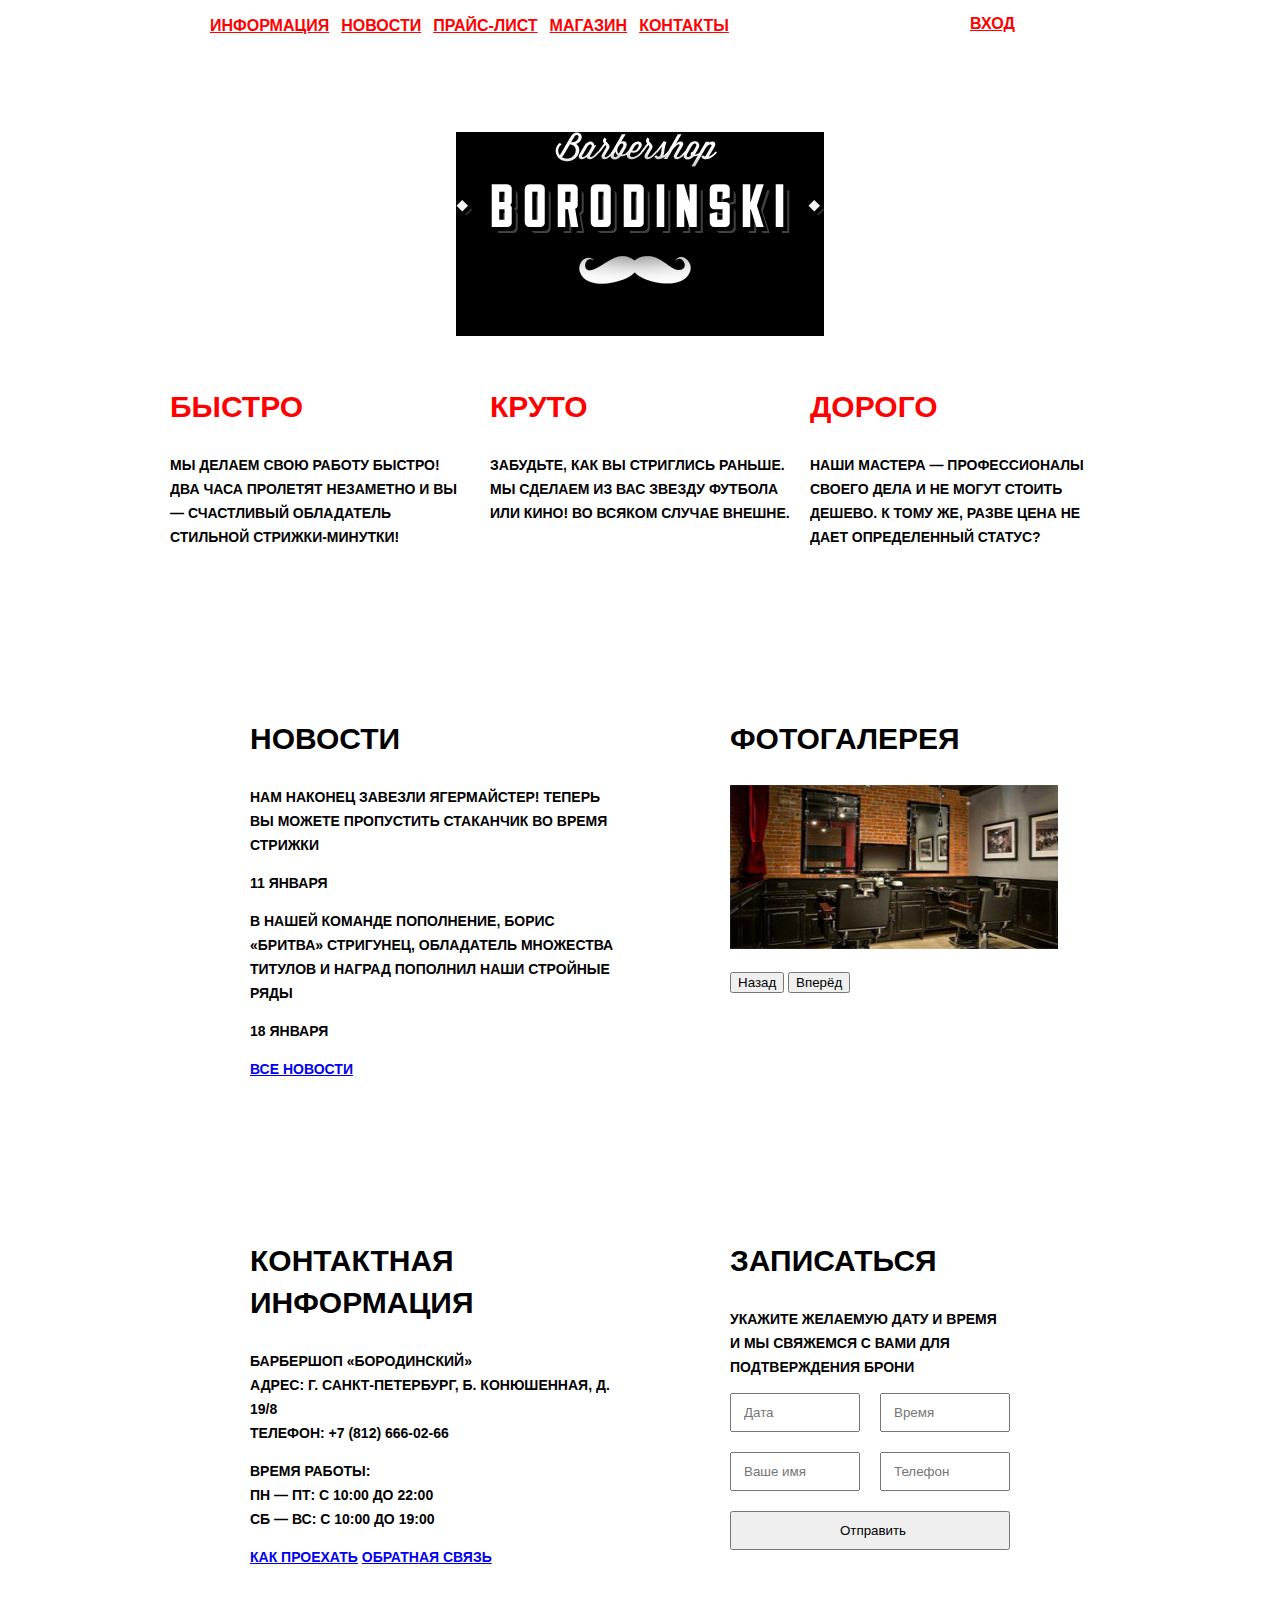
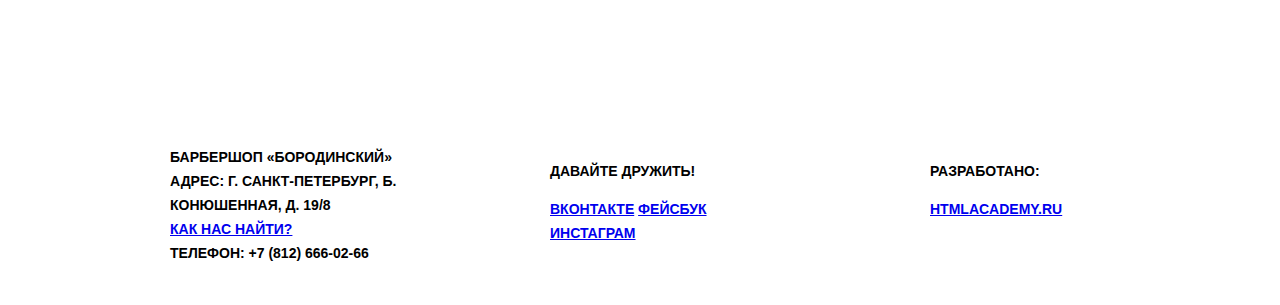
<file: index.html>
<!DOCTYPE html>
<html lang="ru">
  <head>
    <meta charset="utf-8">
    <title>Барбершоп «Бородинский»</title>
    <link href="css/style1.css" rel="stylesheet">
  </head>
  <body>
  	<header class="main-header">
  		<div class="main-header-layout container clearfix">
  			<nav class="main-menu">
  				<ul class="main-nav">
  					<li>
  						<a href="#">Информация</a>
  					</li>
  					<li>
  						<a href="#">Новости</a>
  					</li>
  					<li>
  						<a href="#">Прайс-лист<a>
  					</li>
  					<li>
  						<a href="#">Магазин</a>
  					</li>
  					<li>
  						<a href="#">Контакты</a>
  					</li>
  				</ul>
  			</nav>

  			<div class="user-block">
  				<a class="login" href="#">Вход</a>
  			</div>
  		</div>
  	</header>

  	<main class="container">
  		
  		<div class="index-logo">
  			<img src="img/logo-big.png" width="368" height="204" alt="Барбершоп «Бородинский»">
  		</div>

  		<section class="features clearfix">
  			<div class="feature-item">
  				<h2 class="feature-name">Быстро</h2>
  				<p>Мы делаем свою работу быстро! Два часа пролетят незаметно и вы — счастливый обладатель стильной стрижки-минутки!</p>
  			</div>

  			<div class="feature-item">
  				<h2 class="feature-name">Круто</h2>
  				<p>Забудьте, как вы стриглись раньше. Мы сделаем из вас звезду футбола или кино! Во всяком случае внешне.</p>
  			</div>

  			<div class="feature-item">
  				<h2 class="features-name">Дорого</h2>
          		<p>Наши мастера — профессионалы своего дела и не могут стоить дешево. К тому же, разве цена не дает определенный статус?</p>
  			</div>
  		</section>

  		<section class="index-content clearfix">
  			<div class="index-content-left">
  				<h2 class="index-content-title">Новости</h2>
  				<ul class="news-preview">
  					<li>
  						<p>Нам наконец завезли Ягермайстер! Теперь вы можете пропустить стаканчик во время стрижки</p>
  						<time datetime="2016-01-11">11 января</time>
  					</li>
  					<li>
  						<p>В нашей команде пополнение, Борис «Бритва» Стригунец, обладатель множества титулов и наград пополнил наши стройные ряды</p>
              			<time datetime="2016-01-18">18 января</time>
  					</li>
  				</ul>
  				<a class="btn" href="#">Все новости</a>
  			</div>

  			<div class="index-content-right">
  				<h2 class="index-content-title">Фотогалерея</h2>
  				<div class="gallery">
  					<figure class="gallery-content">
              			<img src="img/gallery.jpg" width="328" height="164" alt="Фото зала">
            		</figure>
            		<button class="btn gallery-prev" type="button">Назад</button>
            		<button class="btn gallery-next" type="button">Вперёд</button>
  				</div>
  			</div>
  		</section>

  		<section class="index-content clearfix">
  			<div class="index-content-left">
  				<h2 class="index-content-title">Контактная информация</h2>
  				<p>Барбершоп «Бородинский»<br>
            	Адрес: г. Санкт-Петербург, Б. Конюшенная, д. 19/8<br>
            	Телефон: +7 (812) 666-02-66
          		</p>
          		<p>
            	Время работы:<br>
            	пн — пт: с 10:00 до 22:00<br>
            	сб — вс: с 10:00 до 19:00
          		</p>
          		<a class="btn" href="#">Как проехать</a>
          		<a class="btn" href="#">Обратная связь</a>
  			</div>

  			<div class="index-content-right">
  				<h2 class="index-content-title">Записаться</h2>
  				<p>Укажите желаемую дату и время и мы свяжемся с вами для подтверждения брони</p>
  				<form class="appointment-form" action="https://echo.htmlacademy.ru" method="post">
            		<input class="form-field" type="text" name="date" value="" placeholder="Дата">
            		<input class="form-field" type="text" name="time" value="" placeholder="Время">
            		<input class="form-field" type="text" name="name" value="" placeholder="Ваше имя">
            		<input class="form-field" type="tel" name="phone" value="" placeholder="Телефон">
            		<button class="form-field btn" type="submit">Отправить</button>
          		</form>
  			</div>
  		</section>
  	</main>

  	<footer class="main-footer">
      	<div class="main-footer-layout container clearfix">
      		<section class="footer-contacts">
      			Барбершоп «Бородинский»<br>
          		Адрес: г. Санкт-Петербург, Б. Конюшенная, д. 19/8<br>
          		<a href="#">Как нас найти?</a><br>
          		Телефон: +7 (812) 666-02-66          
        	</section>
        	<section class="footer-social">
        		<p>Давайте дружить!</p>
          		<a class="social-btn social-btn-vk" title="Вконтакте" href="#">Вконтакте</a>
          		<a class="social-btn social-btn-fb" title="Facebook" href="#">Фейсбук</a>
          		<a class="social-btn social-btn-inst" title="Instagram" href="#">Инстаграм</a>
           	</section>
        	<section class="footer-copyright">
        		<p>Разработано:</p>
          		<a class="btn" href="https://htmlacademy.ru">Htmlacademy.ru</a>
           	</section>
      	</div>
    </footer>   

  </body>
</html>
</file>
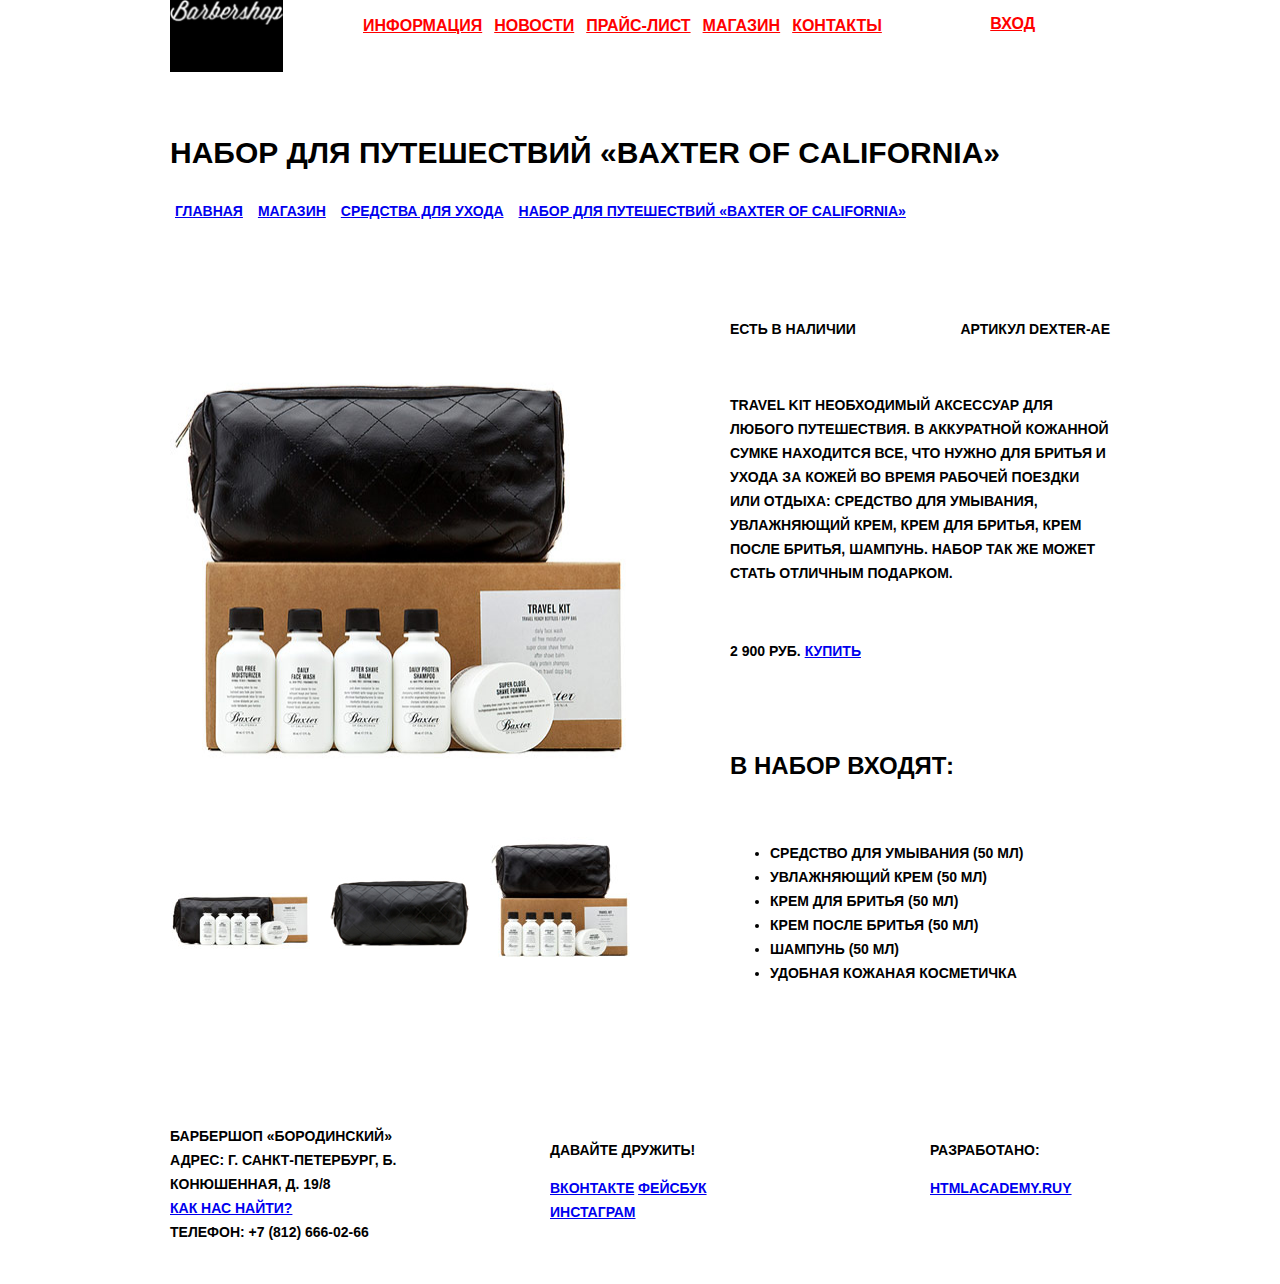
<file: catalog-item.html>
<!DOCTYPE html>
<html lang="ru">
  <head>
    <meta charset="utf-8">
    <title>Барбершоп «Бородинский»</title>
    <link href="css/style1.css" rel="stylesheet">
  </head>
  <body>
  	<header class="main-header">
  		<div class="main-header-layout container clearfix">
        <div class="index-logo-small">
            <a href="index.html">
              <img src="img/logo-small.png" width="113" height="25" alt="Барбершоп «Бородинский»">
            </a>
        </div>

  			<nav class="main-menu">
          <ul class="main-nav">
  					<li>
  						<a href="#">Информация</a>
  					</li>
  					<li>
  						<a href="#">Новости</a>
  					</li>
  					<li>
  						<a href="#">Прайс-лист<a>
  					</li>
  					<li>
  						<a href="#">Магазин</a>
  					</li>
  					<li>
  						<a href="#">Контакты</a>
  					</li>
  				</ul>
  			</nav>

  			<div class="user-block">
  				<a class="login" href="#">Вход</a>
  			</div>
  		</div>
  	</header>

    <main class="container"> 

      <h2 class="catalog-title">Набор для путешествий &laquoBaxter of California&raquo</h2>
      
      <ul class="catalog-item-breadcrumbs">
        <li>
          <a href="#">Главная</a>
        </li>
        <li>
          <a href="#">Магазин</a>
        </li>
        <li>
          <a href="#">Средства для ухода<a>
        </li>
        <li>
          <a href="#">Набор для путешествий &laquoBaxter of California&raquo</a>
        </li>
      </ul>
    
      <section class="catalog-item-description clearfix">
        <div class="catalog-item-description-left">
          <img src="img/pic-item.jpg" width="460" height="498" alt="Фото товара 1">
          <img src="img/pic1-item.jpg" width="140" height="149" alt="Фото товара 2">
          <img src="img/pic2-item.jpg" width="140" height="149" alt="Фото товара 3">
          <img src="img/pic3-item.jpg" width="140" height="149" alt="Фото товара 4">
        </div>

        <div class="catalog-item-description-right">
          <p class="availability">Есть в наличии</p>
          <p class="vendor-code">Артикул Dexter-AE</p>
          <p class="description">Travel Kit необходимый аксессуар для любого путешествия. В аккуратной кожанной сумке находится все, что нужно для бритья и ухода за кожей во время рабочей поездки или отдыха: средство для умывания, увлажняющий крем, крем для бритья, крем после бритья, шампунь. Набор так же может стать отличным подарком.</p>
          <b class="price">2 900 Руб.</b>
          <a class="btn" href="#">Купить</a>
          <h3 class="consist">В набор входят:</h3>
          <ul class="consist-item">
            <li>Средство для умывания (50 мл)</li>
            <li>Увлажняющий крем (50 мл)</li>
            <li>Крем для бритья (50 мл)</li>
            <li>Крем после бритья (50 мл)</li>
            <li>Шампунь (50 мл)</li>
            <li>Удобная кожаная косметичка</li>
          </ul>
        </div>
      </section>
    </main>

    <footer class="main-footer item">
        <div class="main-footer-layout container clearfix">
          <section class="footer-contacts">
            Барбершоп «Бородинский»<br>
              Адрес: г. Санкт-Петербург, Б. Конюшенная, д. 19/8<br>
              <a href="#">Как нас найти?</a><br>
              Телефон: +7 (812) 666-02-66          
          </section>
          <section class="footer-social">
            <p>Давайте дружить!</p>
              <a class="social-btn social-btn-vk" title="Вконтакте" href="#">Вконтакте</a>
              <a class="social-btn social-btn-fb" title="Facebook" href="#">Фейсбук</a>
              <a class="social-btn social-btn-inst" title="Instagram" href="#">Инстаграм</a>
            </section>
          <section class="footer-copyright">
            <p>Разработано:</p>
              <a class="btn" href="https://htmlacademy.ru">Htmlacademy.ruy</a>
            </section>
        </div>
    </footer>   

  </body>
</html>
</file>
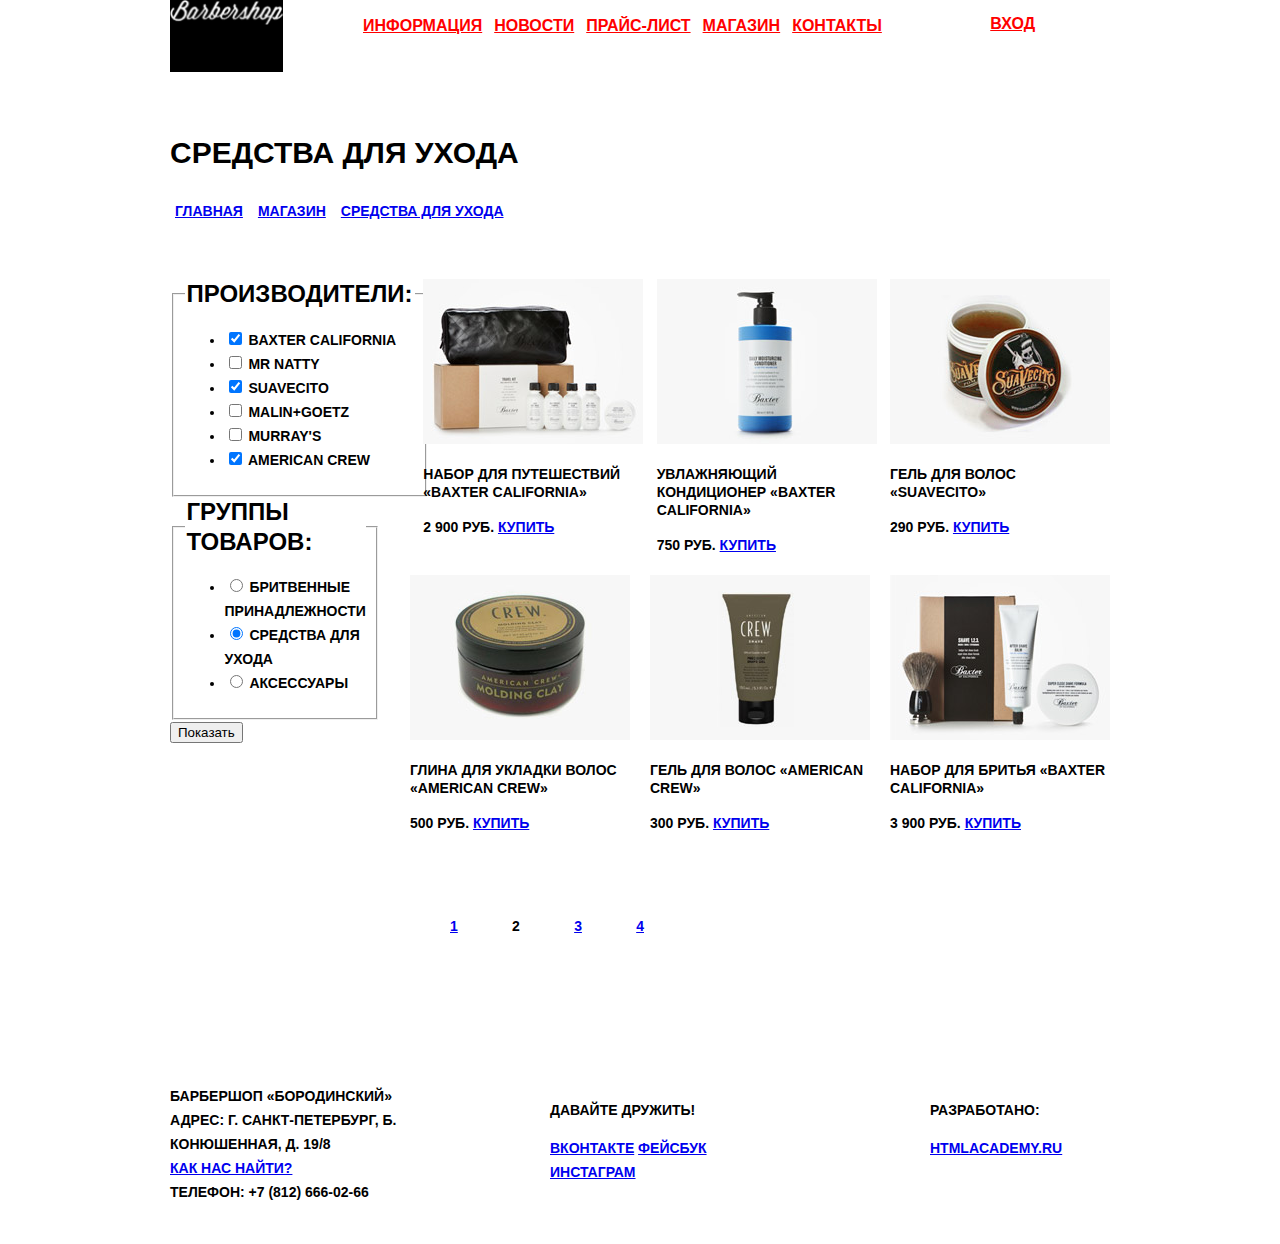
<file: catalog.html>
<!DOCTYPE html>
<html lang="ru">
  <head>
    <meta charset="utf-8">
    <title>Барбершоп «Бородинский»</title>
    <link href="css/style1.css" rel="stylesheet">
  </head>
  <body>
  	<header class="main-header">
  	  <div class="main-header-layout container clearfix">
        <div class="index-logo-small">
          <a href="index.html">
            <img src="img/logo-small.png" width="113" height="25" alt="Барбершоп «Бородинский»">
          </a>
        </div>

  			<nav class="main-menu">
          <ul class="main-nav">
  					<li>
  						<a href="#">Информация</a>
  					</li>
  					<li>
  						<a href="#">Новости</a>
  					</li>
  					<li>
  						<a href="#">Прайс-лист<a>
  					</li>
  					<li>
  						<a href="#">Магазин</a>
  					</li>
  					<li>
  						<a href="#">Контакты</a>
  					</li>
  				</ul>
  			</nav>

  			<div class="user-block">
  				<a class="login" href="#">Вход</a>
  			</div>
  		</div>
  	</header>

    <main class="container">
      <h2 class="catalog-title">Средства для ухода</h2>

      <ul class="catalog-breadcrumbs clearfix">
        <li>
          <a href="#">Главная</a>
        </li>
        <li>
          <a href="#">Магазин</a>
        </li>
        <li>
          <a href="#">Средства для ухода<a>
        </li>
      </ul>
    
      <section class="catalog-content clearfix">

        <div class="catalog-content-left"> 
                 
          <form class="producers-products" action="https://echo.htmlacademy.ru" method="get">
            <fieldset>
              <legend class="catalog-content-title">Производители:</legend>
                <ul>
                  <li>
                    <input type="checkbox" name="baxter" id="baxter" checked>
                    <label for="baxter">Baxter California</label>
                  </li>
                  <li>
                    <input type="checkbox" name="mr" id="mr">
                    <label for="mr">Mr Natty</label>
                  </li>
                  <li>
                    <input type="checkbox" name="suavecito" id="suavecito" checked>
                    <label for="suavecito">Suavecito</label>
                  </li>
                  <li>
                    <input type="checkbox" name="malin" id="malin">
                    <label for="malin">Malin+Goetz</label>
                  </li>
                  <li>
                    <input type="checkbox" name="murray" id="murray">
                    <label for="murray">Murray's</label>
                  </li>
                  <li>
                    <input type="checkbox" name="american" id="american" checked>
                    <label for="american">American Crew</label>
                  </li>
            </fieldset>

            <fieldset>
              <legend class="catalog-content-title">Группы товаров:</legend> 
              <ul>
                <li>         
                  <input type="radio" name="shave" id="shave">
                  <label for="shave">Бритвенные принадлежности</label>
                </li>
                <li>
                  <input type="radio" name="care" id="care" checked>
                  <label for="care">Средства для ухода</label>
                </li>
                <li>
                  <input type="radio" name="accessories" id="accessories">
                  <label for="accessories">Аксессуары</label>
                </li>
            </fieldset>

            <input type="submit" value="Показать">
          </form>       
        </div>

        <div class="catalog-content-right clearfix">
          <div class="catalog-item">
            <img src="img/item1-shop.jpg" alt="Набор для путешествий" width="220" height="165">
            <h3 class="catalog-item-title">Набор для путешествий &laquoBaxter California&raquo</h4>
            <b class="price">2 900 Руб.</b>
            <a class="btn" href="#">Купить</a>
          </div>
          <div class="catalog-item">
            <img src="img/item2-shop.jpg" alt="Увлажняющий кондиционер" width="220" height="165">
            <h3 class="catalog-item-title">Увлажняющий кондиционер &laquoBaxter California&raquo</h4>
            <b class="price">750 Руб.</b>
            <a class="btn" href="#">Купить</a>
          </div>
          <div class="catalog-item">
            <img src="img/item3-shop.jpg" alt="Гель для волос" width="220" height="165">
            <h3 class="catalog-item-title">Гель для волос &laquoSuavecito&raquo</h4>
            <b class="price">290 Руб.</b>
            <a class="btn" href="#">Купить</a>
          </div>
          <div class="catalog-item">
            <img src="img/item4-shop.jpg" alt="Глина для укладки волос" width="220" height="165">
            <h3 class="catalog-item-title">Глина для укладки волос &laquoAmerican Crew&raquo</h4>
            <b class="price">500 Руб.</b>
            <a class="btn" href="#">Купить</a>
          </div>
          <div class="catalog-item">
            <img src="img/item5-shop.jpg" alt="Гель для волос" width="220" height="165">
            <h3 class="catalog-item-title">Гель для волос &laquoAmerican Crew&raquo</h4>
            <b class="price">300 Руб.</b>
            <a class="btn" href="#">Купить</a>
          </div>
          <div class="catalog-item">
            <img src="img/item6-shop.jpg" alt="Набор для бритья" width="220" height="165">
            <h3 class="catalog-item-title">Набор для бритья &laquoBaxter California&raquo</h4>
            <b class="price">3 900 Руб.</b>
            <a class="btn" href="#">Купить</a>
          </div>

          <ul class="pagination">
            <li>
              <a class="btn catalog-page" href="#">1</a>
            </li>
            <li class="active-page">
              2
            </li>
            <li>
              <a class="btn catalog-page" href="#">3</a>
            </li>
            <li>
              <a class="btn catalog-page" href="#">4</a>
            </li>
          </ul>
        </div>
        
      </section>
    </main>

    <footer class="main-footer catalog">
        <div class="main-footer-layout container clearfix">
          <section class="footer-contacts">
            Барбершоп «Бородинский»<br>
              Адрес: г. Санкт-Петербург, Б. Конюшенная, д. 19/8<br>
              <a href="#">Как нас найти?</a><br>
              Телефон: +7 (812) 666-02-66          
          </section>
          <section class="footer-social">
            <p>Давайте дружить!</p>
              <a class="social-btn social-btn-vk" title="Вконтакте" href="#">Вконтакте</a>
              <a class="social-btn social-btn-fb" title="Facebook" href="#">Фейсбук</a>
              <a class="social-btn social-btn-inst" title="Instagram" href="#">Инстаграм</a>
            </section>
          <section class="footer-copyright">
            <p>Разработано:</p>
              <a class="btn" href="https://htmlacademy.ru">Htmlacademy.ru</a>
            </section>
        </div>
    </footer>   

  </body>
</html>
</file>
<file: css/style1.css>
/* flexbox */
body {
	min-width: 1122px;
  	margin: 0;
  	padding: 0;
	font-size: 14px;
	line-height: 24px;
	color: #000000;
	font-weight: bold;
	font-family: "PT Sans", "Arial", sans-serif; /* !!! НЕПРАВИЛЬНЫЙ ШРИФТ */
	text-transform: uppercase;
}

.index-logo {
	background-color: black;/* ПРОСТО ЧТО БЫ ЛОГО БЫЛО ВИДНО - НАДО БУДЕТ ИЗМЕНИТЬ */
}

nav a,
.user-block a {
	font-size: 16px;
	line-height: 20px;
	color: red; /* ПО МАКЕТУ БЕЛЫЙ ШРИФТ - НАДО БУДЕТ ИЗМЕНИТЬ */
}

.features h2 {
	color: red; /* ПО МАКЕТУ БЕЛЫЙ ШРИФТ - НАДО БУДЕТ ИЗМЕНИТЬ */
}

h2 {
	font-size: 30px; 
	line-height: 42px;
}

.producers-products legend,
.catalog-item-description-right h3  {
	font-size: 24px;
	line-height: 30px;
}

.catalog-breadcrumbs a {
	font-size: 14px;
	line-height: 20px;
}

.catalog-item-breadcrumbs a {
	font-size: 14px;
	line-height: 24px; /* ПО МАКЕТУ В ЭТИХ КРОШКАХ ТАКОЕ ЗНАЧЕНИЕ */
}

p {
	font-size: 14px;
	line-height: 24px;
}

/* СТРОИМ СЕТКУ INDEX*/
.main-header {
	margin-bottom: 60px;
}

.container {
	width: 940px;
	margin: 0 auto;
	padding: 0 auto;
	min-height: 72px;
}

.main-menu {
	width: 780px;
	min-height: 72px;
}

.user-block {
	width: 140px;
	min-height: 72px;
	margin-top: 12px;
	margin-bottom: -12px; /* складываются маргины у хедера и юсер блока */
	margin-left: auto; /* не встает на свое место Вход */
}

.main-header-layout {
	display: flex;
	justify-content: space-between;
}

.main-menu li{
	list-style: none;
	margin-right: 12px;
}
.main-nav {
	display: flex;
	width: 540px;
}

.index-logo {
	width: 368px;
	height: 204px;
	margin-left: auto;
	margin-right: auto;
	margin-bottom: 25px;
}

.features {
	display: flex;
	justify-content: space-between;
	margin-bottom: 80px;
}

.feature-item {
	width: 300px;
	min-height: 180 px; 
	}

.index-content {
	margin-bottom: 35px;
	padding: 50px 80px;
	display: flex;
	justify-content: space-between;
}
.index-content-left {
	width: 380px;
	min-height: 330px;
}
.news-preview li {
	list-style: none;
	margin-left: -40px;
}

.index-content-right {
	width: 300px;
	min-height: 330px;
}
.gallery-content {
	margin-left: 0px;
}
.appointment-form {
	display: flex;
	align-items: stretch;
	flex-wrap: wrap;
}
.form-field {
	position: relative;
	width: 108px;
	margin-right: 20px;
	margin-bottom:20px;
	padding-top: 10px;
	padding-bottom: 10px;
	padding-left: 12px;
	flex-grow: 1;
}

.main-footer {
	margin-top: 65px;
	padding-top: 60px;
	padding-bottom: 40px;
}
.main-footer-layout {
	display:flex;
}
.footer-contacts {
	min-height: 90px;
	width: 320px;
	margin-right: 60px;
}

.footer-social {
	min-height: 90px;
	width: 180px;
}
.footer-copyright {
	min-height: 90px;
	width: 180px;
	margin-left: auto;
}


/* catalog */

.index-logo-small {
	width: 120px;
	min-height: 72px;
	background-color: black;
	margin-right: 40px;
}

.catalog-breadcrumbs,
.catalog-item-breadcrumbs {
	display: flex;
	margin-top: 24px;
	margin-bottom: 56px;
	margin-left: -35px;
}

.catalog-breadcrumbs li,
.catalog-item-breadcrumbs li {
	list-style: none;
	margin-right: 15px;
}
.catalog-content {
	display: flex;
	justify-content: space-between;
}
.catalog-content-left {
	width: 165px;
	min-height: 570px;
}

.catalog-content-right {
	width: 700px;
	min-height: 680px;
	display: flex;
	flex-wrap: wrap;
	justify-content: space-between;	
}

label,
.catalog-item-title,
.pagination {
	font-size: 14px;
	line-height: 18px;
}

.catalog-item {
	width: 220px;
	min-height: 286px;
}

.pagination {
	margin-top: 45px;
	width: 194px;
	display: flex;
	justify-content: space-between;
}
.pagination li {
	list-style: none;
}

/* catalog - item*/
.catalog-item-description {
	display: flex;
	justify-content: space-between;
}
.catalog-item-description-left {
	min-height: 670px;
	width: 460px;
	display: flex;
	flex-wrap: wrap;
	justify-content: space-between;
}
.catalog-item-description-right {
	min-height: 670px;
	width: 380px;
}

.availability {
	float: left;
}

.vendor-code {
	float: right;
}

.availability,
.vendor-code {
	padding-top: 24px;
	padding-bottom: 38px;
}
.description {
	font-size: 14px; 
	clear: both;
	padding-bottom: 40px;
}
.consist {
	padding-top: 64px;
	padding-bottom: 36px;
}
</file>
